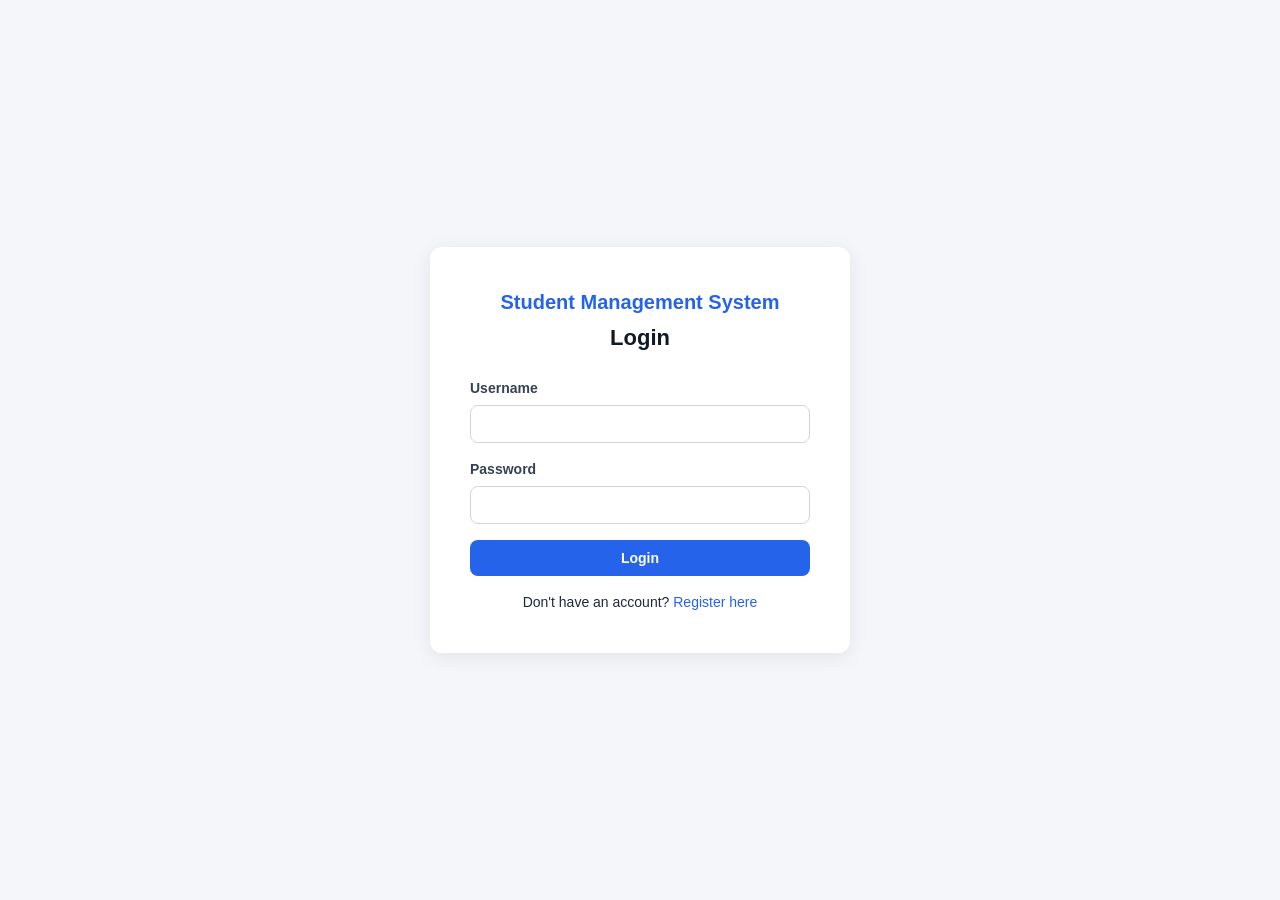
<file: src/main/resources/static/index.html>
<!DOCTYPE html>
<html lang="en">
<head>
    <meta charset="UTF-8">
    <title>Student Management System</title>
    <meta http-equiv="refresh" content="0; url=login.html">
</head>
<body>
    <p>Redirecting to <a href="login.html">login</a>...</p>
</body>
</html>
</file>
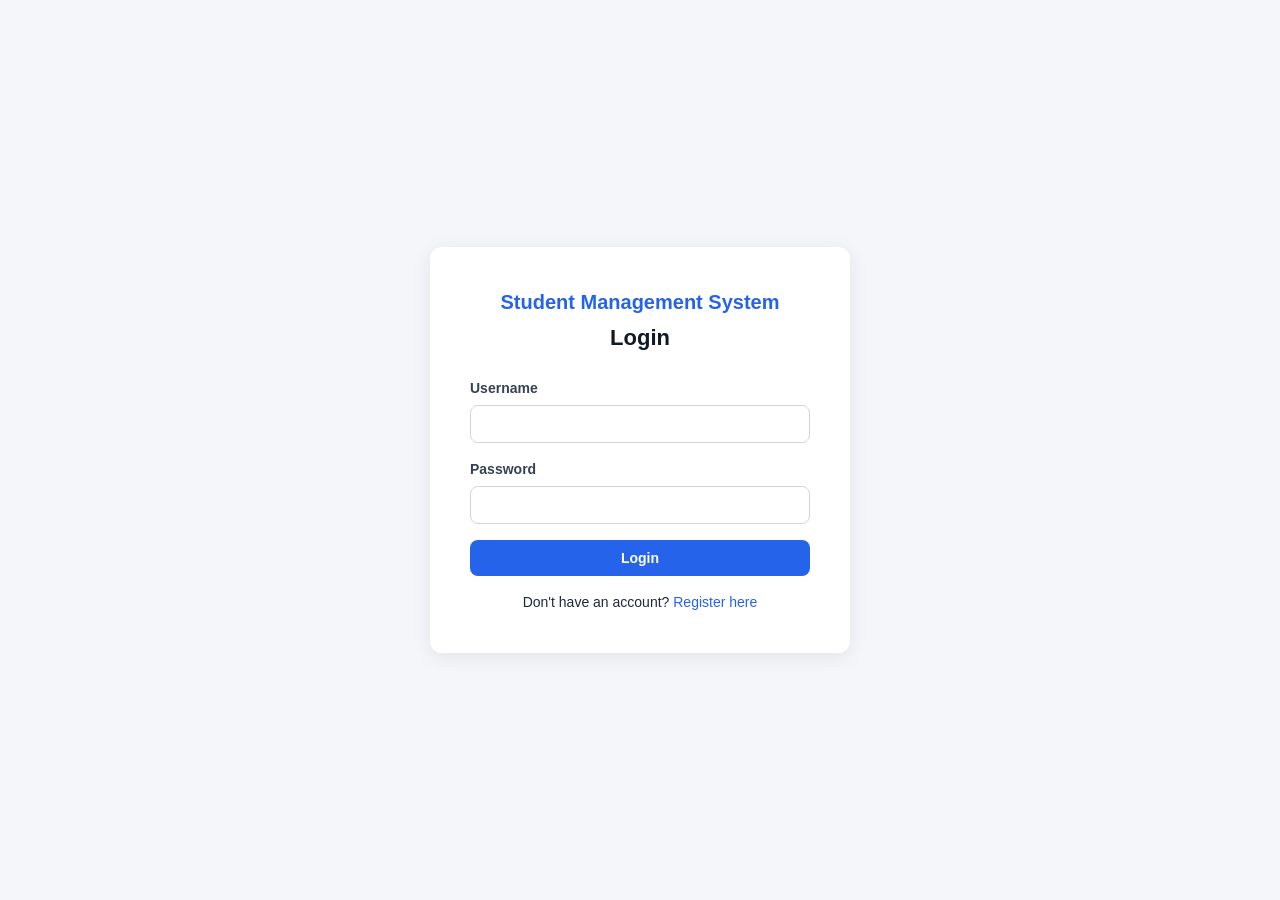
<file: src/main/resources/static/login.html>
<!DOCTYPE html>
<html lang="en">
<head>
    <meta charset="UTF-8">
    <meta name="viewport" content="width=device-width, initial-scale=1.0">
    <title>Login | Student Management System</title>
    <link rel="stylesheet" href="css/style.css">
</head>
<body>
    <div class="auth-page">
        <div class="auth-card">
            <h1>Student Management System</h1>
            <h2>Login</h2>

            <div id="errorBox" class="alert alert-error hidden">ASD</div>
            <div id="infoBox" class="alert alert-success hidden">DSA</div>

            <form id="loginForm">
                <div class="form-group">
                    <label for="username">Username</label>
                    <input type="text" id="username" name="username" required autocomplete="username">
                </div>

                <div class="form-group">
                    <label for="password">Password</label>
                    <input type="password" id="password" name="password" required autocomplete="current-password">
                </div>

                <button type="submit" class="btn btn-primary btn-block">Login</button>
            </form>

            <p class="auth-switch">
                Don't have an account? <a href="register.html">Register here</a>
            </p>
        </div>
    </div>

    <script src="js/login.js"></script>
</body>
</html>
</file>
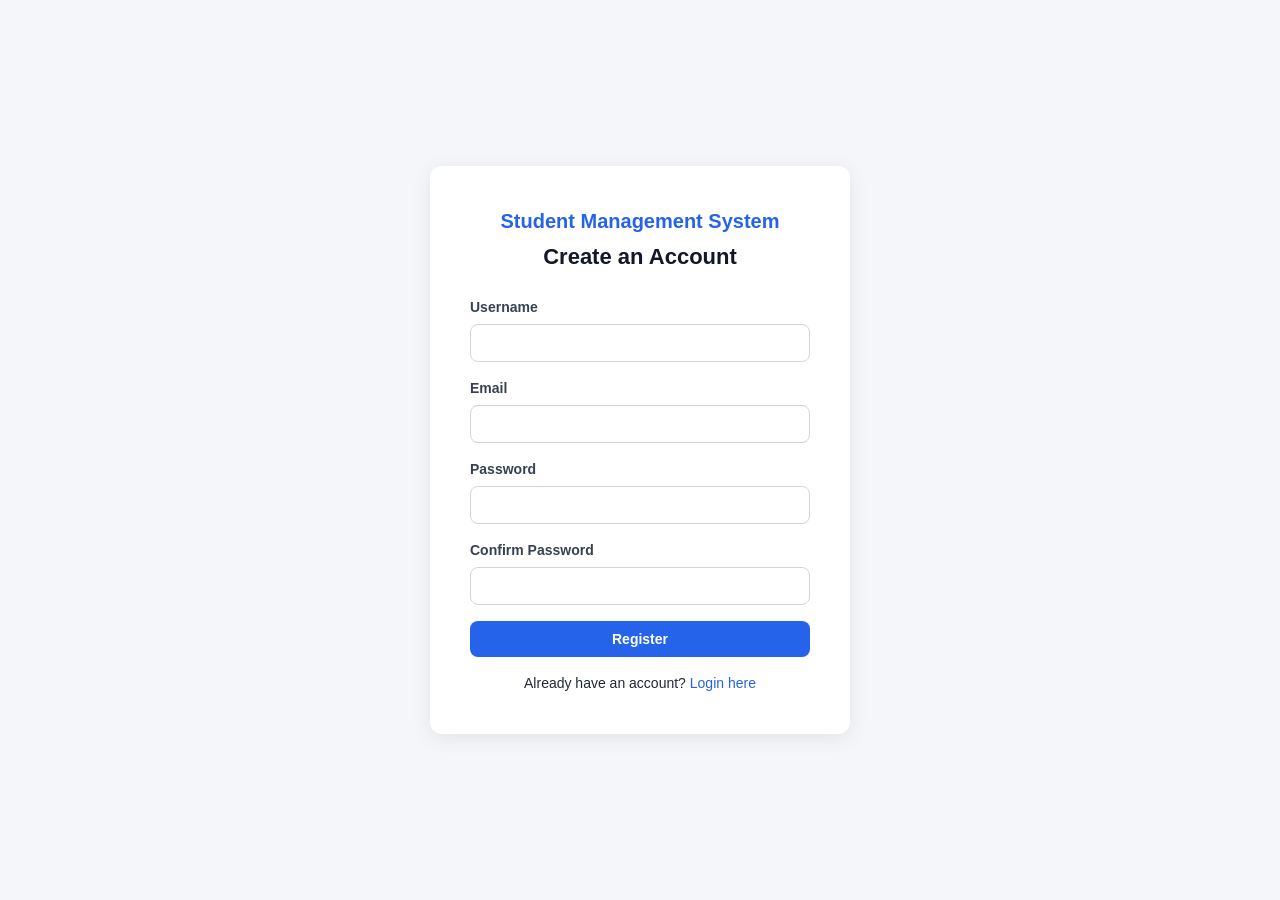
<file: src/main/resources/static/register.html>
<!DOCTYPE html>
<html lang="en">
<head>
    <meta charset="UTF-8">
    <meta name="viewport" content="width=device-width, initial-scale=1.0">
    <title>Register | Student Management System</title>
    <link rel="stylesheet" href="css/style.css">
</head>
<body>
    <div class="auth-page">
        <div class="auth-card">
            <h1>Student Management System</h1>
            <h2>Create an Account</h2>

            <div id="errorBox" class="alert alert-error hidden"></div>

            <form id="registerForm">
                <div class="form-group">
                    <label for="username">Username</label>
                    <input type="text" id="username" name="username" required minlength="3" maxlength="50">
                </div>

                <div class="form-group">
                    <label for="email">Email</label>
                    <input type="email" id="email" name="email" required>
                </div>

                <div class="form-group">
                    <label for="password">Password</label>
                    <input type="password" id="password" name="password" required minlength="6" autocomplete="new-password">
                </div>

                <div class="form-group">
                    <label for="confirmPassword">Confirm Password</label>
                    <input type="password" id="confirmPassword" name="confirmPassword" required minlength="6" autocomplete="new-password">
                </div>

                <button type="submit" class="btn btn-primary btn-block">Register</button>
            </form>

            <p class="auth-switch">
                Already have an account? <a href="login.html">Login here</a>
            </p>
        </div>
    </div>

    <script src="js/register.js"></script>
</body>
</html>
</file>
<file: src/main/resources/static/css/style.css>
* {
    box-sizing: border-box;
    margin: 0;
    padding: 0;
}

body {
    font-family: -apple-system, BlinkMacSystemFont, "Segoe UI", Roboto, Helvetica, Arial, sans-serif;
    background-color: #f4f6f9;
    color: #1f2937;
    line-height: 1.5;
}

a {
    color: #2563eb;
    text-decoration: none;
}

a:hover {
    text-decoration: underline;
}

.hidden {
    display: none !important;
}

/* ---------- Auth pages (login / register) ---------- */

.auth-page {
    min-height: 100vh;
    display: flex;
    align-items: center;
    justify-content: center;
    padding: 20px;
}

.auth-card {
    background: #ffffff;
    border-radius: 12px;
    box-shadow: 0 4px 20px rgba(0, 0, 0, 0.08);
    padding: 40px;
    width: 100%;
    max-width: 420px;
}

.auth-card h1 {
    font-size: 20px;
    color: #2563eb;
    text-align: center;
    margin-bottom: 4px;
}

.auth-card h2 {
    font-size: 22px;
    text-align: center;
    margin-bottom: 24px;
    color: #111827;
}

.auth-switch {
    text-align: center;
    margin-top: 16px;
    font-size: 14px;
}

/* ---------- Forms ---------- */

.form-group {
    margin-bottom: 16px;
}

.form-row {
    display: grid;
    grid-template-columns: repeat(auto-fit, minmax(180px, 1fr));
    gap: 16px;
}

label {
    display: block;
    font-size: 14px;
    font-weight: 600;
    margin-bottom: 6px;
    color: #374151;
}

input[type="text"],
input[type="email"],
input[type="password"],
input[type="number"] {
    width: 100%;
    padding: 10px 12px;
    border: 1px solid #d1d5db;
    border-radius: 8px;
    font-size: 14px;
    outline: none;
    transition: border-color 0.15s ease;
}

input:focus {
    border-color: #2563eb;
}

.form-actions {
    display: flex;
    gap: 10px;
    margin-top: 8px;
}

/* ---------- Buttons ---------- */

.btn {
    display: inline-block;
    border: none;
    border-radius: 8px;
    padding: 10px 18px;
    font-size: 14px;
    font-weight: 600;
    cursor: pointer;
    transition: background-color 0.15s ease, opacity 0.15s ease;
}

.btn-block {
    width: 100%;
}

.btn-primary {
    background-color: #2563eb;
    color: #ffffff;
}

.btn-primary:hover {
    background-color: #1d4ed8;
}

.btn-secondary {
    background-color: #e5e7eb;
    color: #374151;
}

.btn-secondary:hover {
    background-color: #d1d5db;
}

.btn-danger {
    background-color: #dc2626;
    color: #ffffff;
}

.btn-danger:hover {
    background-color: #b91c1c;
}

.btn-small {
    padding: 6px 12px;
    font-size: 13px;
    margin-right: 6px;
}

/* ---------- Alerts ---------- */

.alert {
    padding: 12px 16px;
    border-radius: 8px;
    margin-bottom: 16px;
    font-size: 14px;
}

.alert-error {
    background-color: #fee2e2;
    color: #b91c1c;
    border: 1px solid #fecaca;
}

.alert-success {
    background-color: #dcfce7;
    color: #15803d;
    border: 1px solid #bbf7d0;
}

/* ---------- Dashboard layout ---------- */

.topbar {
    background-color: #ffffff;
    border-bottom: 1px solid #e5e7eb;
    padding: 16px 32px;
    display: flex;
    justify-content: space-between;
    align-items: center;
}

.topbar h1 {
    font-size: 18px;
    color: #2563eb;
}

.topbar-right {
    display: flex;
    align-items: center;
    gap: 16px;
    font-size: 14px;
}

.container {
    max-width: 960px;
    margin: 32px auto;
    padding: 0 20px;
}

.card {
    background: #ffffff;
    border-radius: 12px;
    box-shadow: 0 2px 10px rgba(0, 0, 0, 0.05);
    padding: 24px;
    margin-bottom: 24px;
}

.card h2 {
    font-size: 18px;
    margin-bottom: 16px;
    color: #111827;
}

/* ---------- Student table ---------- */

.student-table {
    width: 100%;
    border-collapse: collapse;
}

.student-table th,
.student-table td {
    text-align: left;
    padding: 10px 12px;
    border-bottom: 1px solid #e5e7eb;
    font-size: 14px;
}

.student-table th {
    background-color: #f9fafb;
    font-weight: 600;
    color: #374151;
}

.empty-state {
    text-align: center;
    color: #6b7280;
    padding: 20px 0;
    font-size: 14px;
}
</file>
